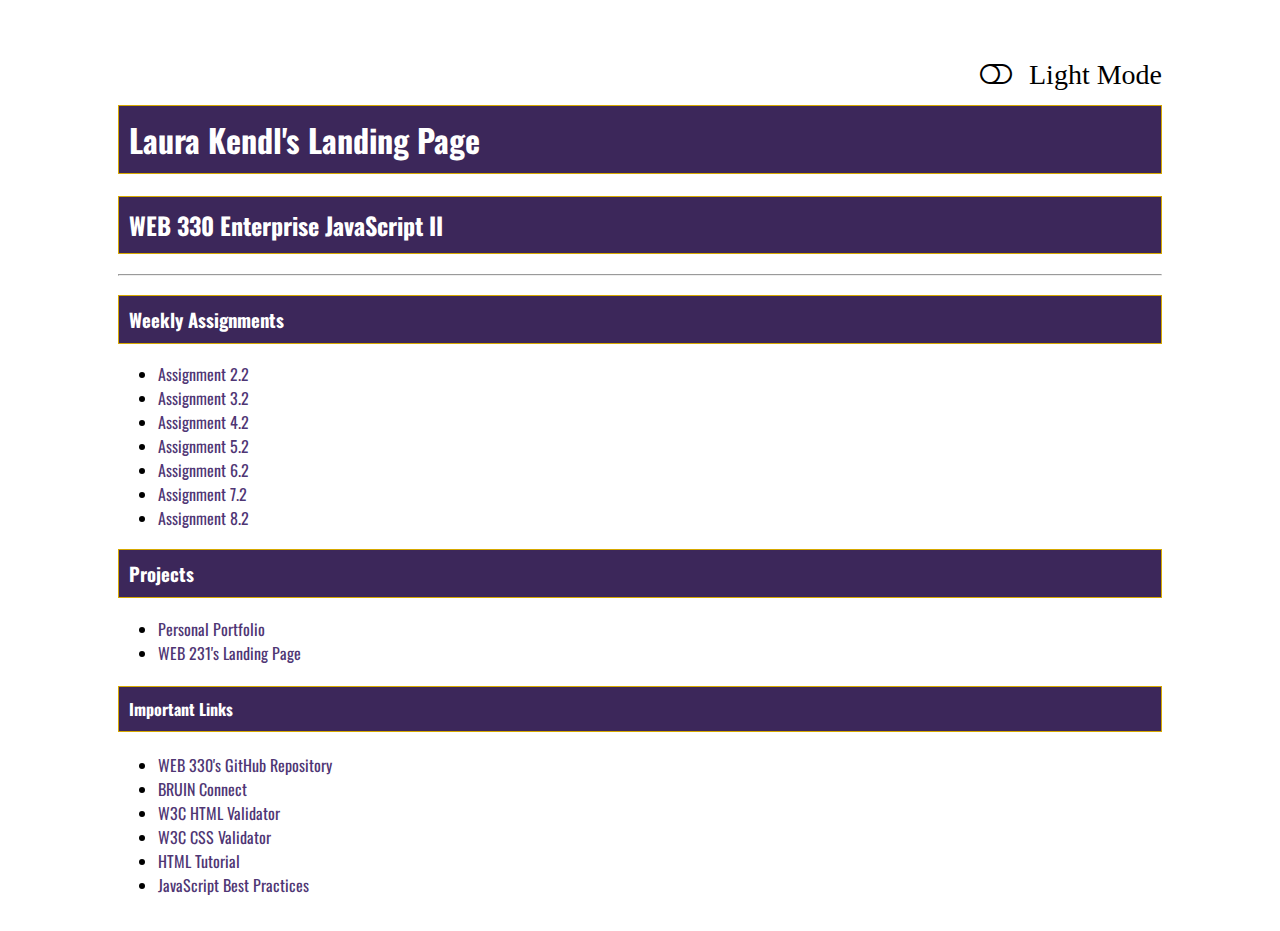
<file: index.html>
<!--
============================================
; Title: Landing Page
; Author: Professor Krasso 
; Date: 6 January 2022
; Modified By: Laura Kendl
; Description: This website contains WEB-231 
; exercises and assignments. 
;===========================================
-->

<!DOCTYPE html>

<html lang="en">

    <head>

        <title>WEB 330 - Enterprise JavaScript II</title>

        <!-- Link to External Stylesheet -->

        <link rel="stylesheet" type="text/css" href="theme.css">
        <link rel="stylesheet" type="text/css" href="site.css">
        <script src="theme.js"></script>
        
        <!-- Google Font Kit for Oswald -->

        <link href="https://fonts.googleapis.com/css2?family=Oswald:wght@300;400;500;700&display=swap" rel="stylesheet">

         <!-- CDN Stylesheet -->

        <link rel="stylesheet" href="https://cdnjs.cloudflare.com/ajax/libs/font-awesome/4.7.0/css/font-awesome.min.css">

    </head>

    <body class="bright-theme">

         <div id="container">

            <i onclick="toggleMode(this)" id="icon-mode" class="fa fa-toggle-off pull-right"
            style="font-size: 28px">
            <span id="icon-text"></span></i>
         <br />
            <h1>Laura Kendl's Landing Page</h1>

            <h2>WEB 330 Enterprise JavaScript II</h2>

            <hr />

            <h3>Weekly Assignments</h3>

                <ul>
                    <li><a href="week-2/Kendl-palindrome.html">Assignment 2.2</a></li>
                    <li><a href="week-3/restaurant.html">Assignment 3.2</a></li>
                    <li><a href="week-4/Kendl-calorie.html">Assignment 4.2</a></li>
                    <li><a href="week-5/Kendl-bobs-auto-repair.html">Assignment 5.2</a></li>
                    <li><a href="week-6/Kendl-future-value.html">Assignment 6.2</a></li>
                    <li><a href="week-7/Kendl-whatabook1.html">Assignment 7.2</a></li>
                    <li><a href="week-8/Kendl-whatabook2.html">Assignment 8.2</a></li>
                </ul>

            <h3>Projects</h3>
              
                <ul>
                    <li><a href="https://lkendl.github.io/portfolio/" target="_blank">Personal Portfolio</a></li>
                    <li><a href="https://lkendl.github.io/web-231/" target="_blank">WEB 231's Landing Page</a></li>
                </ul>

            <h4>Important Links</h4>
                
                <ul>

                    <li><a href="https://github.com/buwebdev/web-330" target="_blank">WEB 330's GitHub Repository</a></li>
                    
                    <li><a href="https://bruinconnect.bellevue.edu/" target="_blank">BRUIN Connect</a></li>
                   
                    <li><a href="https://validator.w3.org/" target="_blank">W3C HTML Validator</a></li>

                    <li><a href="https://jigsaw.w3.org/css-validator/" target="_blank">W3C CSS Validator</a></li>

                    <li><a href="https://www.w3schools.com/html/" target="_blank">HTML Tutorial</a></li>

                    <li><a href="https://www.w3schools.com/js/js_best_practices.asp" target="_blank">JavaScript Best Practices</a></li>

                </ul>

        </div>

        <script>
            /**
             * Set the default theme to light if one has not been set in the browsers localStorage
             */
            setDefaultTheme();
    
            /**
             * Function to switch the users selected website theme
             * @param x (this instance)
             */
            function toggleMode(x)
            {
                let colorTheme = document.body.classList; // get the body's CSS class
                let iconMode = x.classList; // get the current classes assigned to the triggered button
    
                /**
                 * If the current body class is set to the light-theme, update the user's preference to the dark-theme in the browsers
                 * local storage.
                 */
                if (colorTheme.value === "light-theme")
                {
                    localStorage.clear();
                    localStorage.setItem("mode", "dark-theme");
                    localStorage.setItem("iconMode", "fa-toggle-on");
                    localStorage.setItem("iconText", "Dark Mode");
                }
                /**
                 * If the current body class is set to the dark-theme, update the user's preference to the light-theme in the browsers
                 * local storage.
                 */
                else
                {
                    localStorage.clear();
                    localStorage.setItem("mode", "light-theme");
                    localStorage.setItem("iconMode", "fa-toggle-off");
                    localStorage.setItem("iconText", "Light Mode");
                }
    
                /**
                 * Apply the updated selection to the HTML page elements
                 */
                colorTheme.value = localStorage.getItem("mode");
                iconMode.value = `fa ${localStorage.getItem("iconMode")} pull-right`;
                document.getElementById("icon-text").innerHTML = localStorage.getItem("iconText");
            }
    
            /**
             * Function to clear the browsers localStorage and set the default theme to light-theme.
             * This function is for demonstration purposes only and does not need to be included in any of your solutions.
             */
            function clearLocalStorage() {
                localStorage.clear();
                document.body.classList.value = "light-theme";
                document.getElementById("icon-text").innerHTML = "Light Mode";
                document.getElementById("icon-mode").classList.value = "fa fa-toggle-off pull-right";
            }
        </script>

    </body>

</html>
</file>
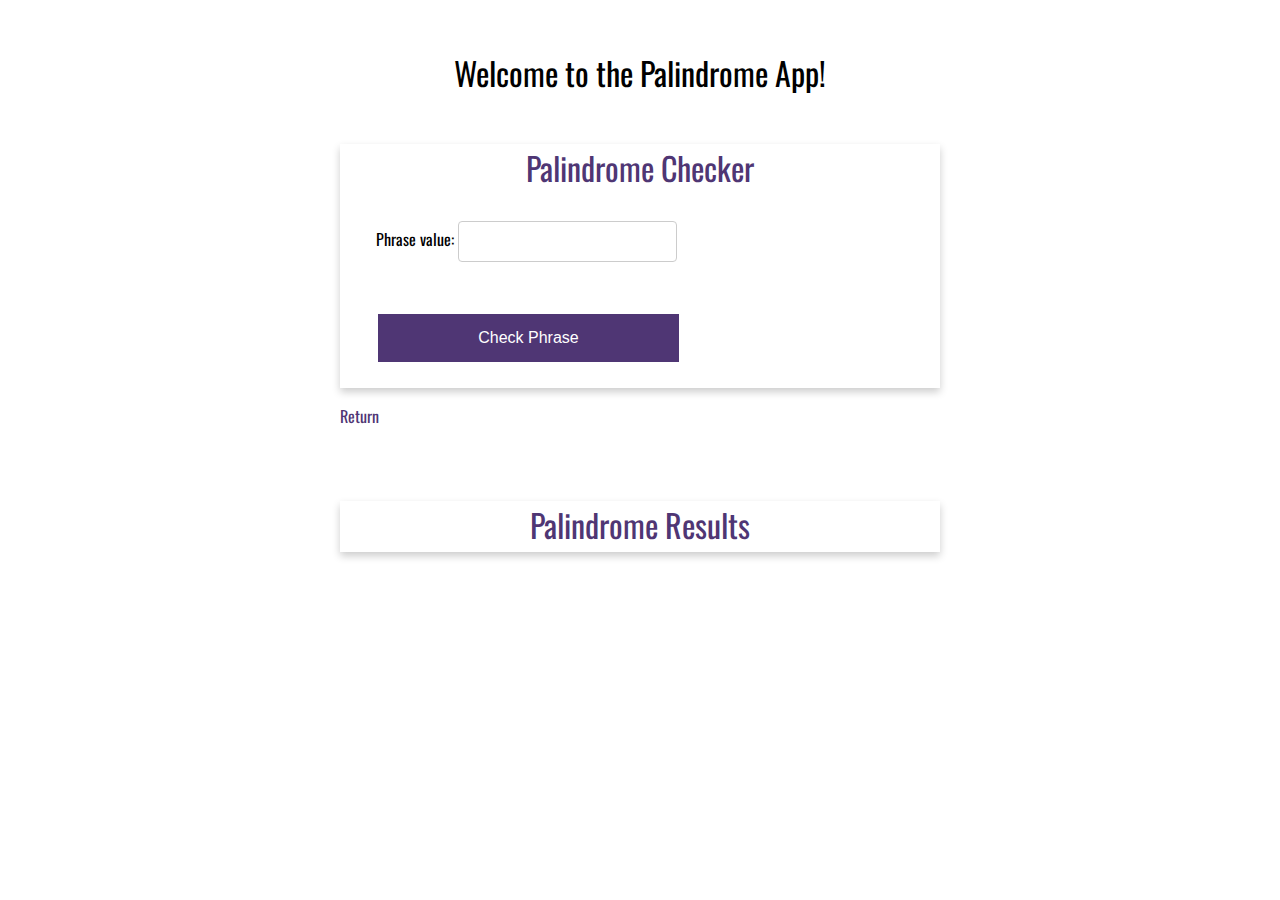
<file: week-2/Kendl-palindrome.html>
<!--
============================================
; Title: Assignment 2.2
; Author: Professor Krasso 
; Date: 12 January 2022
; Modified By: Laura Kendl
; Description: This program demonstrates 
; how to use JavaScript strings and functions to 
; create a Palindrome application.
; Resources: 
; W3schools: https://www.w3schools.com/jsref/jsref_tolocalestring.asp (JavaScript Date toLocaleString())
; W3schools: https://www.w3schools.com/jsref/jsref_return.asp (JavaScript return)
; W3schools: https://www.w3schools.com/jsref/jsref_split.asp (JavaScript String split())
; Tutorialrepublic: https://www.tutorialrepublic.com/faq/how-to-split-a-string-into-an-array-of-characters-in-javascript.php (How to Split a String into an Array of Characters in JavaScript)
; W3schools: https://www.w3schools.com/jsref/jsref_if.asp#:~:text=The%20if%2Felse%20statement%20executes,actions%20based%20on%20different%20conditions. (JavaScript if...else)
; W3schools: https://www.w3schools.com/js/js_strings.asp (JavaScript Strings)
; Mozilla: https://developer.mozilla.org/en-US/docs/Learn/JavaScript/First_steps/Strings (Handling text - strings in Javascript)
;===========================================
-->

<!DOCTYPE html>

<html lang="en">

    <head>

        <title>WEB 330 - Enterprise JavaScript II</title>

        <!-- Link to External Stylesheets -->
        <link rel="stylesheet" type="text/css" href="../theme.css">
        <link rel="stylesheet" type="text/css" href="../site.css">
        <script src="../theme.js"></script>

        <!-- Google Font Kit for Oswald -->
        <link href="https://fonts.googleapis.com/css2?family=Oswald:wght@300;400;500;700&display=swap" rel="stylesheet">

    </head>

<body class="light-theme">

    <div class="assign-container">
        <h1 class="app-header">Welcome to the Palindrome App!</h1>
               
        <div class="assign-content">
                <div class="card">
                    <div class="card-title">Palindrome Checker</div>
                    <div class="card-content">
                        <div class="form">
                            <div class="form-field">
                                <label for="txtPhrase">Phrase value:</label>
                                <input type="text" id="txtPhrase" name="myPhrase" class="input">
                            </div>
                           
                        <div class="form-field">
                            <!--Register onclick event-->
                            <button id="btnCheckPhrase" onclick="function checkPhrase()" class="btn btn-primary full-width" type="submit">Check Phrase</button>
                        </div>
                    </div>
                </div>       
            </div>
                <p>
                    <a href="../index.html" class="return-home">Return</a>
                </p>
        </div>
    </div>
             
    <div class="assign-container">
        <div class="assign-content"> 
            <div class="card">
                <div class="card-title">Palindrome Results</div>
                <div class="card-content">
                    <div id="assign-results-header"></div>
                    <div id="assign-results" class="assign-results-text"></div>
                </div>
            </div>
        </div>
    </div>
    

<!-- Internal JS -->

    <script>
//Set user-selected theme.
setSelectedTheme();

//A function that returns a new JavaScript date.
function getTodaysDate() {
    return new Date().toLocaleDateString("en-us");
}

//A function that returns the string's length.
function getLength(str) {
   return str.length;
}

//A function with a single parameter for a string value.
function reverse(str) {
//Split the string into a character array.
    let splitString = str.split(""); //An empty string will convert string to an array of characters.
//Reverse the string.
    let reverseString = splitString.reverse();
//Convert the character array back to a string value.
    let resultString = reverseString.join("");
//Return the string.
    return resultString;
}


//Create a function named isPalindrome() with a single parameter for a string value. 
function isPalindrome(str) {
//Call the reverse() function and return true if the results from the reverse() function call equal the string parameter. 
    if(reverse(str) === str) {
        return true;
    }
//If they do not match, return false.
    else {
        return false;
    }
}

//Onclick event that executes checkPhrase function when user clicks btnCheckPhrase.
document.getElementById("btnCheckPhrase").onclick = function checkPhrase() {

//Capture the inputted phrase and assign it to a variable.
let txtPhrase = document.getElementById("txtPhrase").value;
//Assign the “assign-results” div to a variable named assignResults.
let assignResults = document.getElementById("assign-results");
//Create a variable named today and assign it the results from the getTodaysDate() function call.
let today = getTodaysDate();
//A variable that gets the length of the txtPhrase string.
let len = getLength(txtPhrase); // ?????????
//A variable that reverses the txtPhrase string.
let reversedPhrase = reverse(txtPhrase); // ??????????????
//A string variable that builds a string of variables: today, txtPhrase, reversedPhrase, and len.
let header = 
"Date: " + today + 
"<br>Original Phrase: " + txtPhrase +
"<br>Reversed Phrase: " + reversedPhrase +
"<br>Phrase Length: " + len;
   
//Display header string to assign-results-header DIV.
document.getElementById("assign-results-header").innerHTML = header;

//A variable of the Palindrome result.
let palindromeResult = isPalindrome(txtPhrase.toLowerCase());
//if...else statement to call the isPalindrome() function by passing-in the txtPhrase variable.
    if(palindromeResult === true) {
        document.getElementById("assign-results").innerHTML = txtPhrase + " <b><u>is</u></b> a palindrome!";
    }
    else {
        document.getElementById("assign-results").innerHTML = txtPhrase + " <b><u>is not</u></b> a palindrome!";
    }
};
   
       </script>
    </body>
</html>
</file>
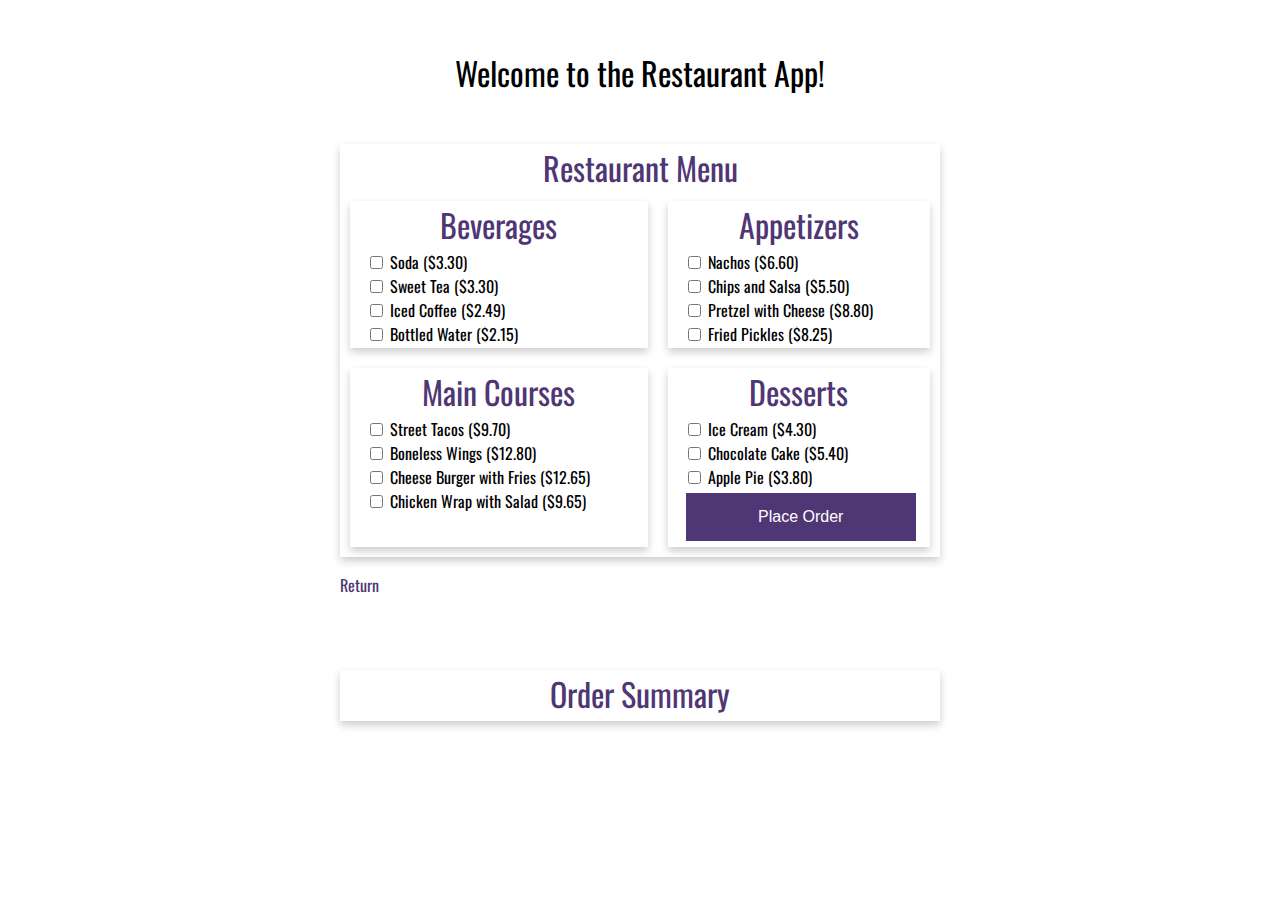
<file: week-3/restaurant.html>
<!--
============================================
; Title: Assignment 3.2
; Author: Professor Krasso 
; Date: 17 January 2022
; Modified By: Laura Kendl
; Description: This application demonstrates inheritance,
; JavaScript's built-in forEach() function, and HTML checkboxes.
; Resources: 
; W3schools: https://www.w3schools.com/tags/att_input_type_checkbox.asp (HTML <input type="checkbox">)
; Dmitri Pavlutin: https://dmitripavlutin.com/javascript-classes-complete-guide/ (The Complete Guide to JavaScript Classes)
;===========================================
-->

<!DOCTYPE html>

<html lang="en">

    <head>

        <meta charset="UTF-8">

        <title>WEB 330 - Enterprise JavaScript II</title>

        <!-- Link to External Stylesheets -->
        <link rel="stylesheet" type="text/css" href="../theme.css">
        <link rel="stylesheet" type="text/css" href="../site.css">
        <link rel="stylesheet" type="text/css" href="restaurant.css">

        <script src="../theme.js"></script>

        <!-- Google Font Kit for Oswald -->
        <link href="https://fonts.googleapis.com/css2?family=Oswald:wght@300;400;500;700&display=swap" rel="stylesheet">
        <link rel="stylesheet" href="https://cdnjs.cloudflare.com/ajax/libs/font-awesome/4.7.0/css/font-awesome.min.css" />

    </head>

<body class="light-theme">

    <div class="assign-container">
        <h1 class="app-header">Welcome to the Restaurant App!</h1>
               
        <div class="assign-content">

                <div class="card">
                    <div class="card-title">Restaurant Menu</div>
                    <div class="card-content" id="menu">

                        <!--Beverages card begins here.-->
                        <div class="card" id="beverages">

                            <div class="card-title">Beverages</div>

                                <div class="card-content">    
                                  
                                   <label for="soda">
                                   <input type="checkbox" id="soda" name="soda" value="3.30"> Soda ($3.30)
                                   </label> <br />

                                    <label for="tea">
                                        <input type="checkbox" id="tea" name="tea" value="3.30"> Sweet Tea ($3.30)
                                    </label> <br />

                                    <label for="coffee">
                                        <input type="checkbox" id="coffee" name="coffee" value="2.49"> Iced Coffee ($2.49)
                                    </label> <br />

                                    <label for="water">
                                        <input type="checkbox" id="water" name="water" value="2.15"> Bottled Water ($2.15)
                                    </label> <br />

                                </div>
                        </div>

                        <!--Appetizers card begins here.-->
                        <div class="card" id="appetizers">

                            <div class="card-title">Appetizers</div>

                                <div class="card-content"> 

                                    <label for="nachos">
                                        <input type="checkbox" id="nachos" name="nachos" value="6.60"> Nachos ($6.60)
                                    </label> <br />

                                    <label for="chips-salsa">
                                        <input type="checkbox" id="chips-salsa" name="chips-salsa" value="5.50"> Chips and Salsa ($5.50)
                                    </label> <br />

                                    <label for="pretzel">
                                        <input type="checkbox" id="pretzel" name="pretzel" value="8.80"> Pretzel with Cheese ($8.80)
                                    </label> <br />

                                    <label for="pickles">
                                        <input type="checkbox" id="pickles" name="pickles" value="8.25"> Fried Pickles ($8.25)
                                    </label> <br />

                                </div>
                        </div>

                        <!--Main Courses card begins here.-->
                        <div class="card" id="main-courses">

                            <div class="card-title">Main Courses</div>

                                <div class="card-content">  

                                    <label for="tacos">
                                        <input type="checkbox" id="tacos" name="tacos" value="9.70"> Street Tacos ($9.70)
                                    </label> <br />

                                    <label for="wings">
                                        <input type="checkbox" id="wings" name="wings" value="12.80"> Boneless Wings ($12.80)
                                    </label> <br />

                                    <label for="cheeseburger">
                                        <input type="checkbox" id="cheeseburger" name="cheeseburger" value="12.65"> Cheese Burger with Fries ($12.65)
                                    </label> <br />

                                    <label for="chickenwrap">
                                        <input type="checkbox" id="chickenwrap" name="chickenwrap" value="9.65"> Chicken Wrap with Salad ($9.65)
                                    </label> <br />

                                </div>
                        </div>

                        <!--Desserts card begins here.-->
                        <div class="card" id="desserts">

                            <div class="card-title">Desserts</div>

                                <div class="card-content"> 

                                    <label for="icecream">
                                        <input type="checkbox" id="icecream" name="icecream" value="4.30"> Ice Cream ($4.30)
                                    </label> <br />

                                    <label for="cake">
                                        <input type="checkbox" id="cake" name="cake" value="5.40"> Chocolate Cake ($5.40)
                                    </label> <br />

                                    <label for="pie">
                                        <input type="checkbox" id="pie" name="pie" value="3.80"> Apple Pie ($3.80)
                                    </label> <br />
                                    
                                    <!-- Register onclick event. -->
                                    <button id="btnOrder" class="btn btn-primary full-width">Place Order</button>
                                </div>
                        </div>
                    </div>       
                </div>

                <p>
                    <a href="../index.html" class="return-home">Return</a>
                </p>
        </div>
    </div>
             
    <div class="assign-container">
        <div class="assign-content"> 
            <div class="card">
                <div class="card-title">Order Summary</div>
                <div id="order-total" class="card-content assign-results-text"></div>
            </div>
        </div>
    </div>
    

<!-- Internal JS -->

<script type="module">
// Import classes.
import { Bill, Beverage, Appetizer, MainCourse, Dessert } from "./index.js";

// Set user-selected theme.
setSelectedTheme();

// This function gets order total when user clicks btnOrder.
document.getElementById("btnOrder").onclick = function () {

    //Get JavaScript variables for the DIVs and checkboxes.
    const beveragesEl = document.getElementById("beverages");
    const beverages = beveragesEl.getElementsByTagName("input");

    const appetizersEl = document.getElementById("appetizers");
    const appetizers = appetizersEl.getElementsByTagName("input");

    const mainCoursesEl = document.getElementById("main-courses");
    const mainCourses = mainCoursesEl.getElementsByTagName("input");

    const dessertsEl = document.getElementById("desserts");
    const desserts = dessertsEl.getElementsByTagName("input");

    //New Bill class instance.
    let bill = new Bill();

        //For...of loop
    for (let beverage of beverages) {
        if (beverage.checked) {
            bill.addBeverage(new Beverage(beverage.name, beverage.value));
        }
    }

    for (let appetizer of appetizers) {
        if (appetizer.checked) {
            bill.addAppetizer(new Appetizer(appetizer.name, appetizer.value));
        }
    }

        for (let mainCourse of mainCourses) {
        if (mainCourse.checked) {
            bill.addMainCourse(new MainCourse(mainCourse.name, mainCourse.value));
        }
    }
        
    for (let dessert of desserts) {
        if (dessert.checked) {
                bill.addDessert(new Dessert(dessert.name, dessert.value));
        }
     }

        // Binds total value to bill.
        let total = bill.getTotal();

        // Bind results from getTotal() function to order-total DIV.
        document.getElementById("order-total").innerHTML = "Your order total is " + total;
};
       </script>
    </body>
</html>
</file>
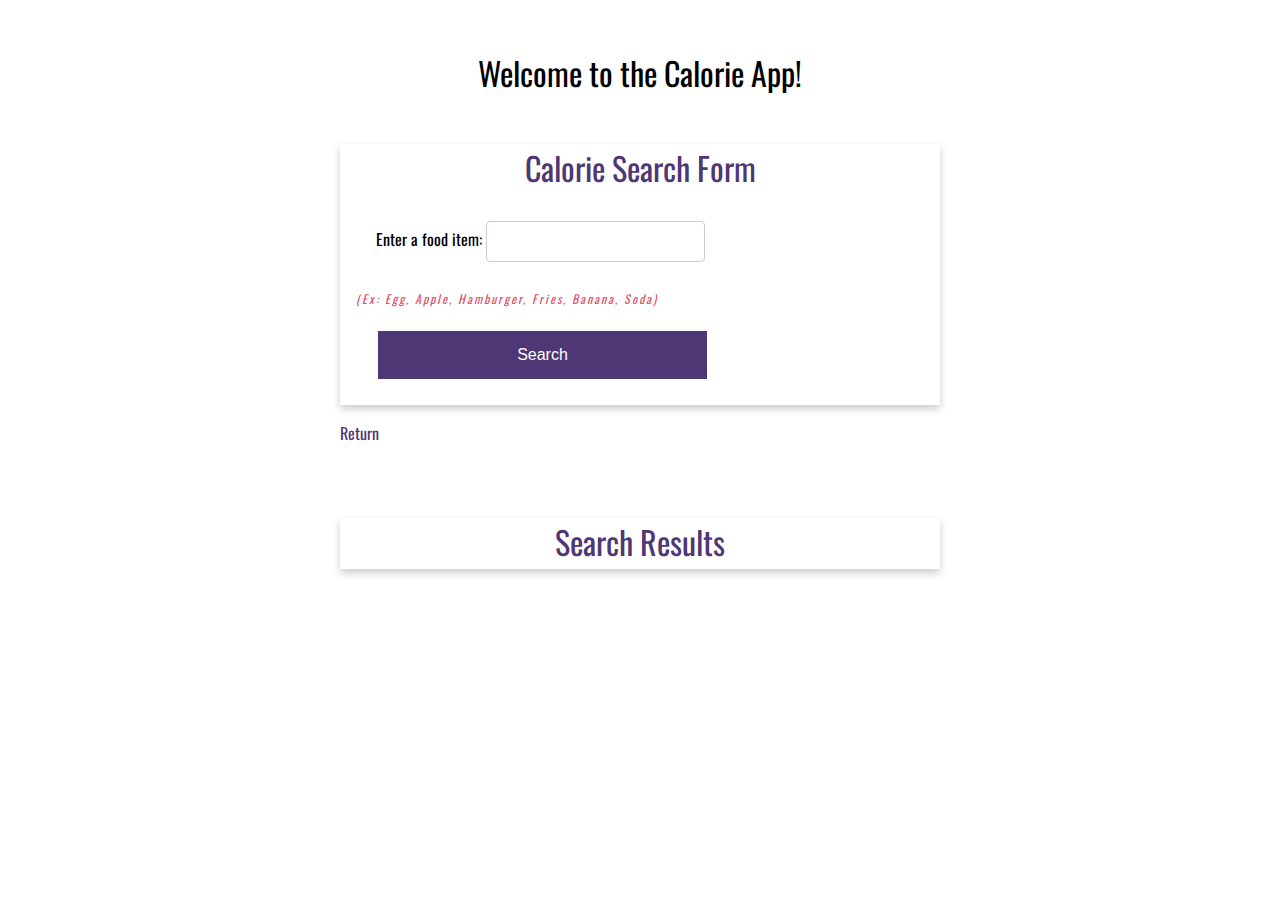
<file: week-4/Kendl-calorie.html>
<!--
============================================
; Title: Assignment 4.2
; Author: Professor Krasso 
; Date: 17 January 2022
; Modified By: Laura Kendl
; Description: This application demonstrates static properties,
; methods, and build-in JavaScript functions with Lambda expressions.
; Resources: 
; MDN Web Docs: https://developer.mozilla.org/en-US/docs/Web/API/KeyboardEvent/key (KeyboardEvent.key)
; Codexworld: https://www.codexworld.com/how-to/trigger-button-click-on-enter-key-press-javascript/ (How to Trigger Button Click on Enter Key Press using JavaScript)
;===========================================
-->

<!DOCTYPE html>

<html lang="en">

    <head>

        <meta charset="UTF-8">

        <title>WEB 330 - Enterprise JavaScript II</title>

        <!-- Link to External Stylesheets -->
        <link rel="stylesheet" type="text/css" href="../theme.css">
        <link rel="stylesheet" type="text/css" href="../site.css">
        <link rel="stylesheet" type="text/css" href="Kendl-calorie.css">

        <script src="../theme.js"></script>

        <!-- Google Font Kit for Oswald -->
        <link href="https://fonts.googleapis.com/css2?family=Oswald:wght@300;400;500;700&display=swap" rel="stylesheet">
        <link rel="stylesheet" href="https://cdnjs.cloudflare.com/ajax/libs/font-awesome/4.7.0/css/font-awesome.min.css" />

    </head>

<body class="light-theme">

    <div class="assign-container">
        <h1 class="app-header">Welcome to the Calorie App!</h1>
               
        <div class="assign-content">

                <div class="card">
                    <div class="card-title">Calorie Search Form</div>
                    <div class="card-content">
                        <div class="form">
                            <div class="form-field">
                                <label for="txtFoodItem">Enter a food item:</label>
                                <input type="text" id="txtFoodItem" name="myFoodItem" class="input">
                            </div>
                           <span id="foodList"></span>
                        <div class="form-field">
                            <!--Register onclick event-->
                            <button id="btnSearch" class="btn btn-primary full-width">Search</button>
                        </div>
                    </div>
                </div>       
            </div>
                <p>
                    <a href="../index.html" class="return-home">Return</a>
                </p>
        </div>
    </div>
             
    <div class="assign-container">
        <div class="assign-content"> 
            <div class="card">
                <div class="card-title">Search Results</div>
                <div class="card-content" id="searchResults">
                    <!-- Table -->
                </div>
            </div>
        </div>
    </div>
    

<!-- Internal JS -->

<script type="module">

// Set user-selected theme.
setSelectedTheme();

// Import classes.
import { CalorieConverter } from "./calorie-converter.js";

// Create variable txtFoodItemEl and assign to txtFoodItem input field.
let txtFoodItemEl = document.getElementById("txtFoodItem");

// ON-CLICK EVENT START | This function activates when user clicks btnSearch.
document.getElementById("btnSearch").onclick = function() {

    // Assign field input value to variable txtFoodItem.
    let txtFoodItem = txtFoodItemEl.value.toLowerCase();

    // Call static function from CalorieConverter class to variable foods. Use find function with input field value.
    let foods = CalorieConverter.find(txtFoodItem.toLowerCase());

    // Create table data with HTML table string.
    let tableData = `
        <table>
            <tr>
                <th>Name</th>
                <th>Calories</th>
            </tr>
    `;

        //For...of loop to iterate over foods variable to populate HTML table.
    for (let food of foods) {
        tableData += `
            <tr>
                <td>${food.name}</td>
                <td>${food.calories}</td>
            </tr>
        `;
    }

    // Close opening table tag and bind results to searchResults DIV.
    let closeTableTag = `</table>`;

    document.getElementById("searchResults").innerHTML = tableData + closeTableTag;
} // ON-CLICK EVENT END.

// Register event listener for keyup.
txtFoodItemEl.addEventListener('keyup', function (event) {
    if (event.keyCode === 13) {
        document.getElementById("btnSearch").click();
    }
});

// Call static data field off of the CalorieConverter class with variable FoodList.
let foodList = CalorieConverter.data;

let foodListData = `<i>(Ex: `;

for (let food of foodList) {
        foodListData += `${food.name}, `;
}

    document.getElementById("foodList").innerHTML = foodListData.slice(0, -2) + `)</i>`;

       </script>
    </body>
</html>
</file>
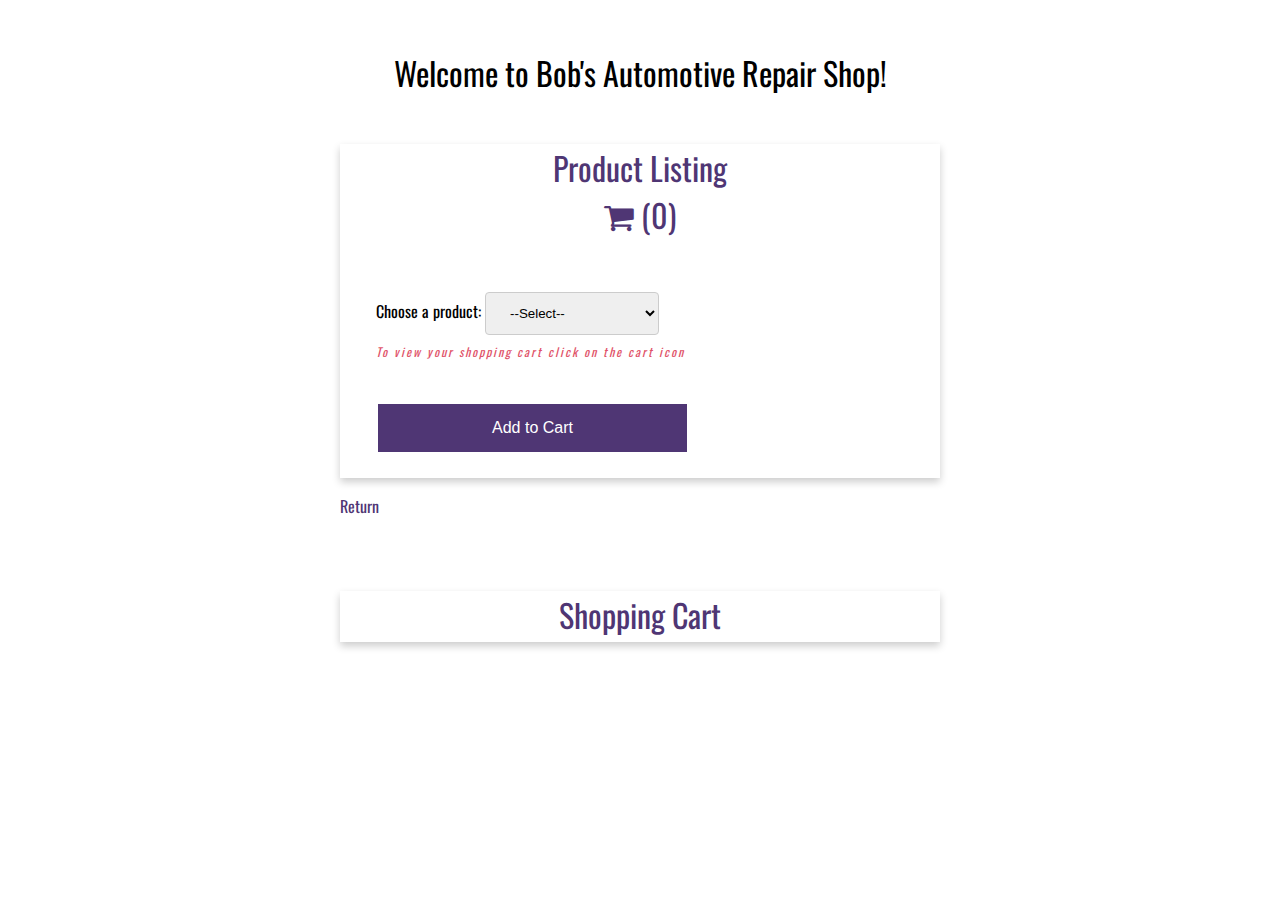
<file: week-5/Kendl-bobs-auto-repair.html>
<!--
============================================
; Title: Assignment 5.2
; File Name: Kendl-bobs-auto-repair.html
; Author: Professor Krasso 
; Date: 31 January 2022
; Modified By: Laura Kendl
; Description: This application demonstrates JavaScript iterators 
; by building a shopping cart website.
; Resources: 
; [Ref A] W3schools: https://www.w3schools.com/tags/tag_select.asp (HTML <select> tag)
; [Ref B] W3schools: https://www.w3schools.com/js/js_function_call.asp (All Functions are Methods)
; [Ref C] W3schools: https://www.w3schools.com/js/js_if_else.asp (JavaScript if else and else if)
; [Ref D] W3schools: https://www.w3schools.com/js/js_comparisons.asp (Comparison Operators)
; [Ref E] W3schools: https://www.w3schools.com/jsref/met_win_alert.asp (Window alert())
; [Ref F] W3schools: https://www.w3schools.com/jsref/prop_select_value.asp (Select value Property)
;===========================================
-->

<!DOCTYPE html>
<html lang="en">
    <head>
        <meta charset="UTF-8">

        <title>WEB 330 - Enterprise JavaScript II</title>

        <!-- Link to External Stylesheets -->
        <link rel="stylesheet" type="text/css" href="../theme.css">
        <link rel="stylesheet" type="text/css" href="../site.css">
        <link rel="stylesheet" type="text/css" href="Kendl-bobs-auto-repair.css">

        <!-- Link to External Scripts -->
        <script src="../theme.js"></script>
        <script src="cart-component.js"></script>

        <!-- Google Font Kit for Oswald -->
        <link href="https://fonts.googleapis.com/css2?family=Oswald:wght@300;400;500;700&display=swap" rel="stylesheet">
        <link rel="stylesheet" href="https://cdnjs.cloudflare.com/ajax/libs/font-awesome/4.7.0/css/font-awesome.min.css" />

    </head>

<body class="light-theme">

    <div class="assign-container">
        <h1 class="app-header">Welcome to Bob's Automotive Repair Shop!</h1>
               
        <div class="assign-content">

                <div class="card">
                    <div class="card-title">Product Listing
                        <br />
                        <cart-component></cart-component>
                    </div>
                    <br />
                  
                    <div class="card-content">
                        <div class="form">
                            <div class="form-field">

                                <label for="productList">Choose a product:</label>
                                <!-- [Ref A] -->
                                <select name="productList" id="productList" class="drop-down-menu">
                                    <option value="select">--Select--</option>
                                    <option value="19.99">Oil Change</option>
                                    <option value="18.44">Filter Replacement</option>
                                    <option value="9.99">Wiper Fluid Refill</option>
                                </select>
                                <br />
                                <i id="cart-message">To view your shopping cart click on the cart icon</i>
                            </div>

                        <div class="form-field">
                            <!--Register onclick event-->
                            <button id="btnAddProduct" class="btn btn-primary full-width">Add to Cart</button>
                        </div>
                    </div>
                </div>       
            </div>
                <p>
                    <a href="../index.html" class="return-home">Return</a>
                </p>
        </div>
    </div>
             
    <div class="assign-container">
        <div class="assign-content"> 
            <div class="card">
                <div class="card-title">Shopping Cart</div>
                <div class="card-content" id="shoppingCart">
                </div>
            </div>
        </div>
    </div>
    

<!-- Internal JS -->

<script type="module">

// Set user-selected theme.
setSelectedTheme();

// Import classes.
import { Product } from "./product.js";
import { ShoppingCart } from "./shopping-cart.js";

// Create new ShoppingCart object.
let shoppingCart = new ShoppingCart();

// Calls setCartCount function.
setCartCount();

// This function calls the count() function from ShoppingCart object and binds results to the cart-count DIV.
function setCartCount() {
    let cartCount = document.getElementById("cart-count")
    let count = shoppingCart.count();
    cartCount.innerHTML = count;
}

// ON-CLICK EVENT START | "btnAddProduct"
// This function activates when user clicks btnAddProduct.
document.getElementById("btnAddProduct").onclick = function() {

    // Assign productList DIV to a variable.
    let productList = document.getElementById("productList");

    // Assign variable to productList text.
    let product = productList.options[productList.selectedIndex].text;

    // Assign variable to productList values.
    let productValue = productList.options[productList.selectedIndex].value;

    // If Statement | Compares the product variable against the string value [Ref C & D].
    if (productValue !== "select") {

        shoppingCart.add(new Product(product, productValue));
        
        alert(`${product} was added to your shopping cart!`); // [Ref E]
        
        // Set productList value to "select" [Ref].
        document.getElementById("productList").value = "select";
    }
    // Call setCartCount function.
    setCartCount();
};
// ON-CLICK EVENT END | "btnAddProduct"

// ON-CLICK EVENT START | "cartIcon" (imported from cart-component.js)
// This function activates when user clicks the cartIcon element.
document.getElementById("cartIcon").onclick = function() {
    
    // Assign string value of HTML table header to a variable.
    let cartDisplayTable = `
        <table>
            <tr>
                <th>ID</th>
                <th>Name</th>
                <th>Price</th>  
            </tr> 
    `;

    // For... Of Statement | Iterate over ShoppingCart object with Iterator from shopping-cart.js file.
    for (let product of shoppingCart) {
        cartDisplayTable += `
            <tr>    
                <td>${product.id}</td>
                <td>${product.name}</td>
                <td>${product.price}</td> 
            </tr>
            `;
        }
    // Binds cartDisplayTable to shoppingCart DIV and closes HTML string table.
    document.getElementById("shoppingCart").innerHTML = cartDisplayTable + `</table>`;
};
// ON-CLICK EVENT END | "cartIcon"

       </script>
    </body>
</html>
</file>
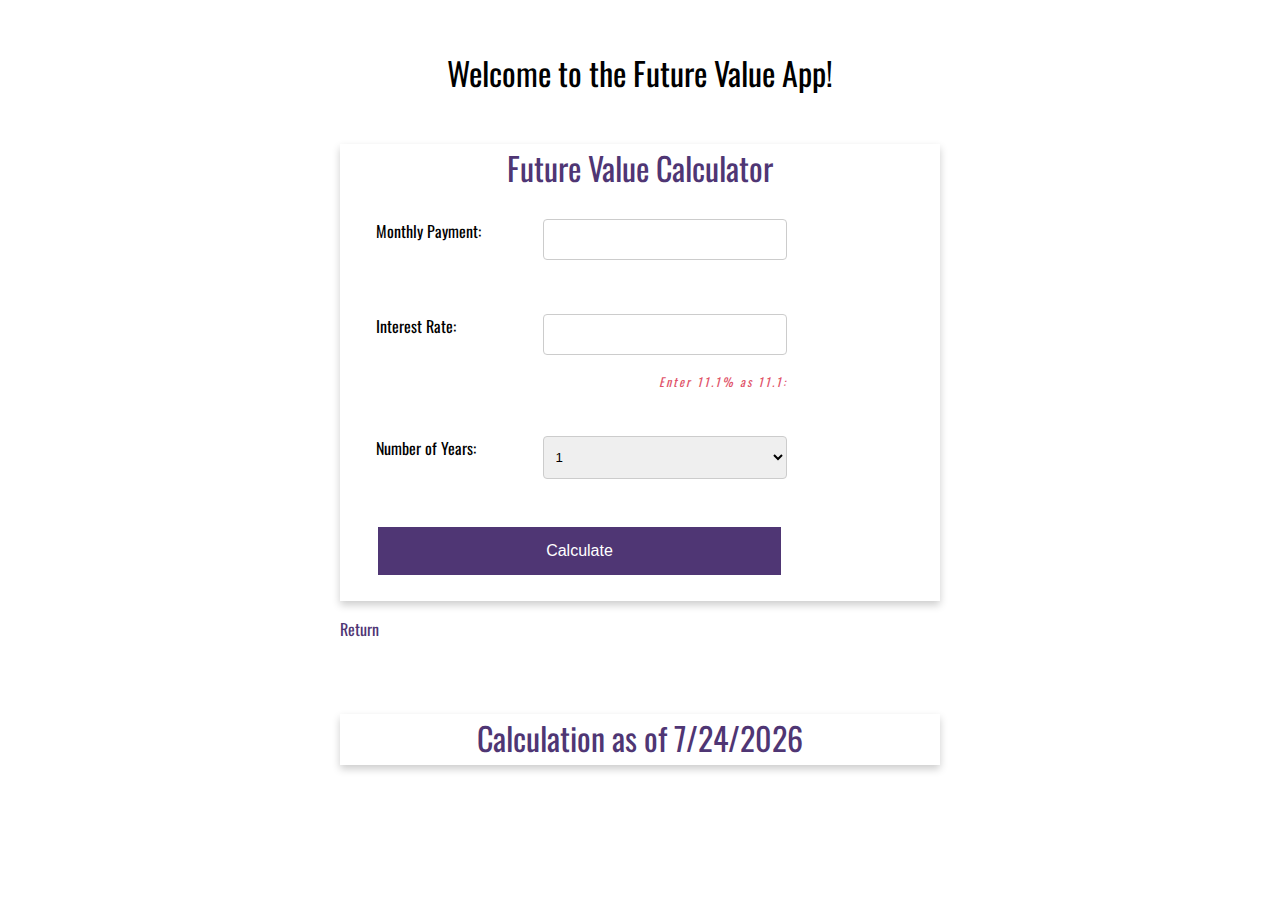
<file: week-6/Kendl-future-value.html>
<!DOCTYPE html>

<html lang="en">

    <head>

        <meta charset="UTF-8">

        <!-- Lowered Code Attribution to keep charset under first 1024 bytes. -->
<!--
============================================
; Title: Assignment 6.2
; Author: Professor Krasso 
; Date: 7 February 2022
; Modified By: Laura Kendl
; Description: This application demonstrates data validation, 
; complex class types, and more static functions with the Future
; Value App.
; Resources: 
; [Ref A] W3schools: https://www.w3schools.com/bootstrap/bootstrap_grid_system.asp (Bootstrap Grid System)
; [Ref B] MDN Web Docs: https://developer.mozilla.org/en-US/docs/Web/JavaScript/Reference/Global_Objects/Date/toLocaleString (Date.prototype.toLocaleString())
; [Ref C] W3schools: https://www.w3schools.com/js/js_function_call.asp (JavaScript Function call())
; [Ref D] Stackoverflow: https://stackoverflow.com/questions/48168601/change-the-value-of-imported-variable-in-es6 (Change the value of imported variable in ES6)
; [Ref E] Bellevue University: WEB-330 Assignment 6 PDF (Exhibit D. validation example)
; [Ref F] W3schools: https://www.w3schools.com/jsref/jsref_if.asp (JavaScript if...else)
; [Ref G] Stackoverflow: https://stackoverflow.com/questions/31732981/if-else-statement-with-two-condition/31733033#:~:text=In%20order%20to%20use%20logical,the%20%26%26%20evaluate%20to%20true. (if else statement with two condition)
; [Ref H] Stackoverflow: https://stackoverflow.com/questions/22593759/how-do-i-clear-inner-html (How do I clear inner HTML)
;===========================================
-->

        <title>WEB 330 - Enterprise JavaScript II</title>

        <!-- Link to External Stylesheets -->
        <link rel="stylesheet" type="text/css" href="../theme.css">
        <link rel="stylesheet" type="text/css" href="../site.css">

        <!-- Assignment-Specific External Stylesheets -->
        <link rel="stylesheet" type="text/css" href="Kendl-future-value.css">
        <link rel="stylesheet" type="text/css" href="../flex-layout.css">

        <!-- Link to External JS Sources -->
        <script src="../theme.js"></script>

        <!-- Link to External Font Sources -->
        <link href="https://fonts.googleapis.com/css2?family=Oswald:wght@300;400;500;700&display=swap" rel="stylesheet">
        <link rel="stylesheet" href="https://cdnjs.cloudflare.com/ajax/libs/font-awesome/4.7.0/css/font-awesome.min.css" />

    </head>

<body class="light-theme">

    <div class="assign-container">

        <h1 class="app-header">Welcome to the Future Value App!</h1>
               
        <div class="assign-content">

            <div class="card">
                   
            <div class="card-title">Future Value Calculator</div>
                   
                <div class="card-content">

                    <!-- 12-column DIV [Ref A]-->
                    
                    <div id="errorLog" class="row danger col-12"></div>
       
                    <div class="form"> 

                    <!-- Monthly Payment -->
                        <div class="form-field form-label row">

                            <label for="txtMonthlyPayment" class="col-5">Monthly Payment:</label>

                            <input type="text" id="txtMonthlyPayment" name="Monthly Payment" class="input col-7">

                        </div>
                        
                        <!-- Interest Rate DIV -->
                        <div class="form-field form-label row">

                            <label for="txtYearlyRate" class="col-5">Interest Rate:</label>

                            <input type="text" id="txtYearlyRate" name="Interest Rate" class="input col-7">

                            <br />

                            <span><i class="danger">Enter 11.1% as 11.1:</i></span>
                            
                        </div>
                      
                        <!-- Number of Years DIV -->
                        <div class="form-field form-label row">

                            <label for="listNumOfYears" class="col-5">Number of Years:</label>

                            <select id="listNumOfYears" name="myNumofYears" class="drop-down-menu col-7">

                                <option value="1">1</option>
                                <option value="2">2</option>
                                <option value="3">3</option>
                                <option value="4">4</option>
                                <option value="5">5</option>
                                <option value="6">6</option>
                                <option value="7">7</option>
                                <option value="8">8</option>
                                <option value="9">9</option>
                                <option value="10">10</option>
                            </select>
                        </div>
                  
                        <!-- Button DIV -->
                        <div class="form-field form-label">

                            <button type="submit" id="btnCalculate" class="btn btn-primary full-width">Calculate</button>

                        </div>

                    </div>
                </div>   
            </div>      
         
                <p>
                    <a href="../index.html" class="return-home">Return</a>
                </p>

        </div>
    </div>
             
    <!-- Results DIV -->
    <div class="assign-container">
        <div class="assign-content"> 
            <div class="card">
                <div class="card-title">Calculation as of <span id="today"></span></div>
                <div class="card-content assign-results-text " id="futureValue">
                    <!-- Results -->
                </div>
            </div>
        </div>
    </div>
    

<!-- Internal JS -->

<script type="module">

// Set user-selected theme.
setSelectedTheme();

// Import classes.
import { FinanceCalculator } from "./finance-calculator.js";
import { Validator } from "./validator.js";

// Set innerHTML of 'today' DIV to today's date [Ref B].
document.getElementById("today").innerHTML = new Date().toLocaleDateString("en-US");

// ON-CLICK EVENT START | This function activates when user clicks 'btnCalculate'.
document.getElementById("btnCalculate").onclick = function() {

    // Assign field input values to variables.
    let monthlyPayment= document.getElementById("txtMonthlyPayment").value;
    let rate= document.getElementById("txtYearlyRate").value;
    let years= document.getElementById("listNumOfYears").value;
    let errorLogEl= document.getElementById("errorLog");

    // Instantiate new Validator class with 'MonthlyPayment' and 'monthlyPayment' variable and assign to variable monthlyPaymentValidator.
    let monthlyPaymentValidator = new Validator("Monthly Payment", monthlyPayment);

    // Call imported functions [Ref C].
    monthlyPaymentValidator.addRequiredField();
    monthlyPaymentValidator.addRequiredFloatField();
    monthlyPaymentValidator.addFloatMinField(100); // Sets field's minimum value to 100 [Ref D].

    // Instantiate new Validator class with 'InterestRate' and 'rate' variable and assign to variable rateValidator.
    let rateValidator = new Validator("Interest Rate", rate);

    // Call imported functions.
    rateValidator.addRequiredField();
    rateValidator.addRequiredFloatField();
    rateValidator.addFloatMaxField(100); // Sets field's maximum value to 100.

    // Create variable with empty array.
    let errorLog = [];

    // This 'if' statement calls monthlyValidator.validate() function and if response is false, iterates over messages fields and pushes each message to errorLog variable [Ref E].
    if (!monthlyPaymentValidator.validate()) {
        for (let msg of monthlyPaymentValidator.messages) {
            errorLog.push(msg);
        }
    }

    // This 'if' statement calls rateValidate.validate() function and if response is false, iterates over messages fields and pushes each message to errorLog variable [Ref E].
    if (!rateValidator.validate()) {
        for (let msg of rateValidator.messages) {
            errorLog.push(msg);
        }
    }

    // This 'if...else' statement [Ref F, G] see if monthlyPaymentValidator.validate() and rateValidator.validate() are true.
    if (monthlyPaymentValidator.validate() && rateValidator.validate()) {
       
        // If true, do this...
        errorLogEl.innerHTML = ""; // Clears innerHTML [Ref H].

        let futureValue = FinanceCalculator.calculateFutureValue(monthlyPayment, rate, years); // Calls static data fields off of FinanceCalculator.

        document.getElementById("futureValue").innerHTML = "The future value is " + FinanceCalculator.convertToCurrency(futureValue);
    }
        //If false, do this...
        else {
            errorLogEl.innerHTML = ""; // Clears innerHTML [Ref H].
            let errorLogMessage = `<ul>`;
            for (let msg of errorLog) {
                errorLogMessage += `<li>${msg}</li>`;
            }
            document.getElementById("errorLog").innerHTML = errorLogMessage + `</ul>`;
        }
    };

       </script>
    </body>
</html>
</file>
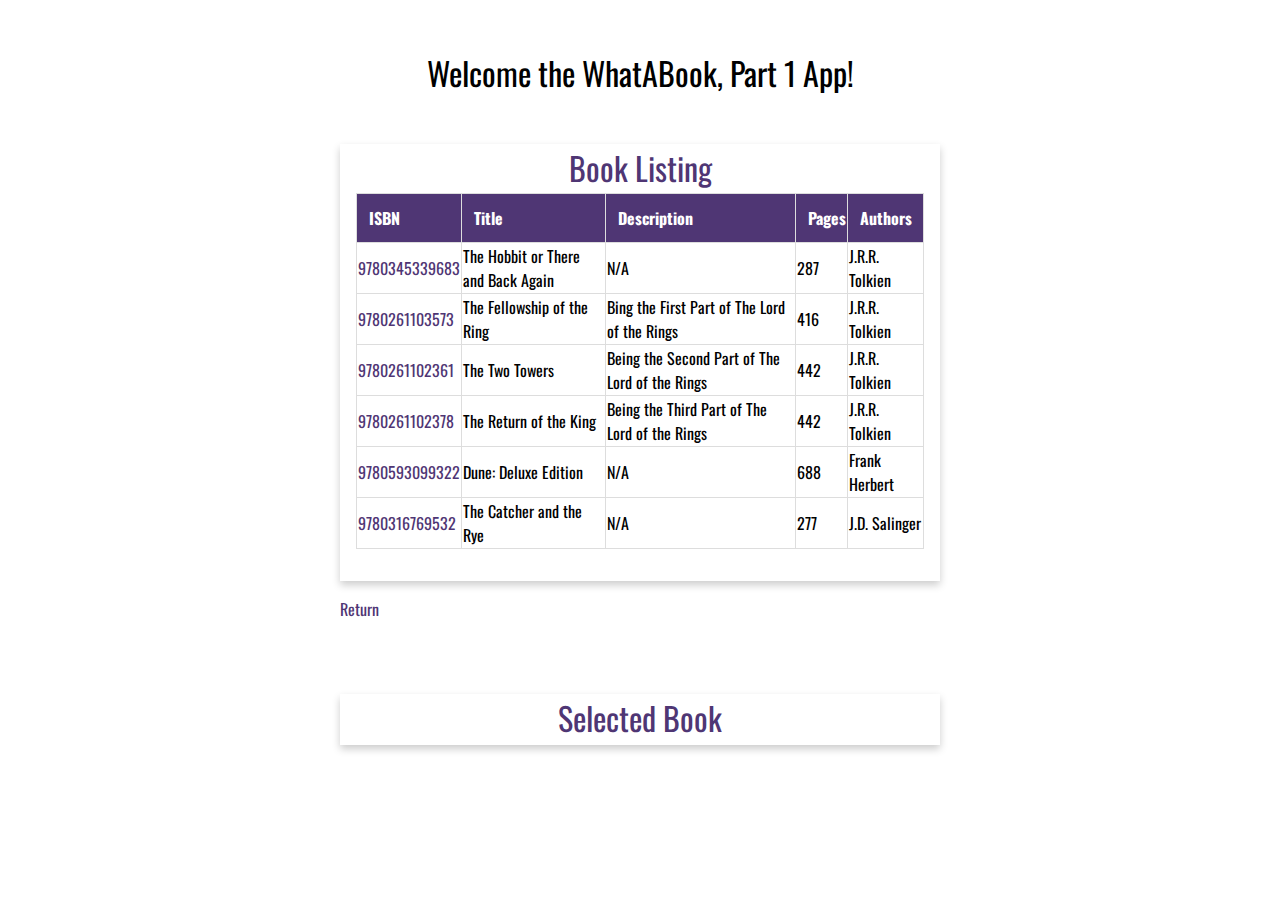
<file: week-7/Kendl-whatabook1.html>
<!--
============================================
; Title: Assignment 7.2
; File Name: Kendl-whatabook1.html
; Author: Professor Krasso 
; Date: 15 February 2022
; Modified By: Laura Kendl
; Description: This application demonstrates how to
; read and display XML data files with the WhatABook
; App.
; Resources: 
; [Ref A] Stackoverflow: https://stackoverflow.com/questions/33064061/why-domparser-requires-to-be-instantiated (Why DOMParser requires to be instantiated?)
;===========================================
-->

<!DOCTYPE html>

<html lang="en">

    <head>

        <meta charset="UTF-8">

        <title>WEB 330 - Enterprise JavaScript II</title>

        <!-- Link to External Stylesheets -->
        <link rel="stylesheet" type="text/css" href="../theme.css">
        <link rel="stylesheet" type="text/css" href="../site.css">

        <!-- Assignment-Specific External Stylesheets -->
        <link rel="stylesheet" type="text/css" href="../flex-layout.css">

        <!-- Link to External JS Sources -->
        <script src="../theme.js"></script>

        <!-- Link to External Font Sources -->
        <link href="https://fonts.googleapis.com/css2?family=Oswald:wght@300;400;500;700&display=swap" rel="stylesheet">
        <link rel="stylesheet" href="https://cdnjs.cloudflare.com/ajax/libs/font-awesome/4.7.0/css/font-awesome.min.css" />

    </head>

<body class="light-theme">
    <div class="assign-container">
        <h1 class="app-header">Welcome the WhatABook, Part 1 App!</h1>
              
        <div class="assign-content">
            <div class="card">          
            <div class="card-title">Book Listing</div>
                <div class="card-content" id="bookList">

                    <!-- Populate books.xml table here. -->
                      
                </div>  
            </div>      
         
                <p>
                    <a href="../index.html" class="return-home">Return</a>
                </p>

        </div>
    </div>
             
    <!-- Results DIV -->
    <div class="assign-container">
        <div class="assign-content"> 
            <div class="card">
                <div class="card-title">Selected Book</div>
                <div class="card-content" id="selectedBook">
                    <!-- Populate selectedBook here. -->
                </div>
            </div>
        </div>
    </div>
    

<!-- Internal JS -->

<script>

// Set user-selected theme.
setSelectedTheme();

// Register an event listener for DOMContentLoaded.
document.addEventListener("DOMContentLoaded", (event) => {
    
    // Assign the string value of books.xml to the fileName variable.
    let fileName = "books.xml";

    // Pass-in the fileName variable using JavaScripts fetch() API.
    fetch(fileName)
    // Add a 'then' clause with arrow functions the res data object and call the res.text() function.
    .then(res => res.text())
    // Add a 'then' clause with the data object.
    .then(data => {
        // This domParser variable instantiates a new DOMParser object [Ref A].
        let domParser = new DOMParser();
        // Create variable xmlBooks and call the parseFromString() on the domParser variable.
        let xmlBooks = domParser.parseFromString(data, "text/xml");
        
        // Call loadBooks() function, supplying it the xmlBooks variable.
        loadBooks(xmlBooks);
        addIsbnClickEvents();
    })
});

// Function 'loadBooks(xml)' start.
function loadBooks(xml) {
    let books = xml.getElementsByTagName("book");

    // This variable creates the table.
    let tableData = `
    <table id="bookTable" class="table">
        <thead>
            <th>ISBN</th>
            <th>Title</th>
            <th>Description</th>
            <th>Pages</th>
            <th>Authors</th>
        </thead>   
        <tbody>
    `;

// This 'for...of' statement iterates over the books variable and appends each XML object to the bookTable variable.
for (let book of books) {
    // Iterate over 'books' to fill table data.
    let isbn = book.getElementsByTagName("isbn")[0].childNodes[0].nodeValue;
    let title = book.getElementsByTagName("title")[0].childNodes[0].nodeValue;
    let description = book.getElementsByTagName("description")[0].childNodes[0].nodeValue;
    let pages = book.getElementsByTagName("pages")[0].childNodes[0].nodeValue;
    let authors = book.getElementsByTagName("authors")[0].childNodes[0].nodeValue;

    // Iterate over bookTable variable.
    tableData += `
        <tr>
            <td data-value="ISBN"><a href="#" class="isbn-link">${isbn}</a></td>
            <td data-value="Title">${title}</td>
            <td data-value="Description">${description}</td>
            <td data-value="Pages">${pages}</td>
            <td data-value="Authors">${authors}</td>
        </tr>
        `;
    } 

    // Close HTML table string.
    tableData += ` 
            </tbody>
        </table>
        `;

// Bind the variable to the bookList DIV's innerHTML.
document.getElementById("bookList").innerHTML = tableData;

} // Function 'loadBooks(xml)' end.

// Function 'anchorClicked(e)' start.
function anchorClicked(e) {
    e.preventDefault();

    let self = this;
    let cell = self.parentElement;
    let row = cell.parentElement;

    let data = row.querySelectorAll("td");

    // Create unordered list HTML string.
    let bookData = `
        <ul style="list-style-type:none;">
    `;

    // This 'for...of' loop iterates over the data variable and appends the iterated object dataset fields to the unordered list.
    for (let field of data) {
        bookData += `
        <li><b>${field.dataset.value}:</b> ${field.innerHTML}</li>
        `;

    }

    // Bind bookData variable to selectedBook.innerHTML.
    document.getElementById("selectedBook").innerHTML = bookData;

} // Function 'anchorClicked(e)' end.

// Function 'addIsbnClickEvents()' start.
function addIsbnClickEvents() {
    let viewButtons = document.querySelectorAll("#bookTable tbody .isbn-link");

    // Create a standard 'for' loop with event listeners for "click" with the anchorClicked() function.
    for (let index= 0; index < viewButtons.length; index++) {
        viewButtons[index].addEventListener("click", anchorClicked);
    }
} // Function 'addIsbnClickEvents()' end.

       </script>
    </body>
</html>
</file>
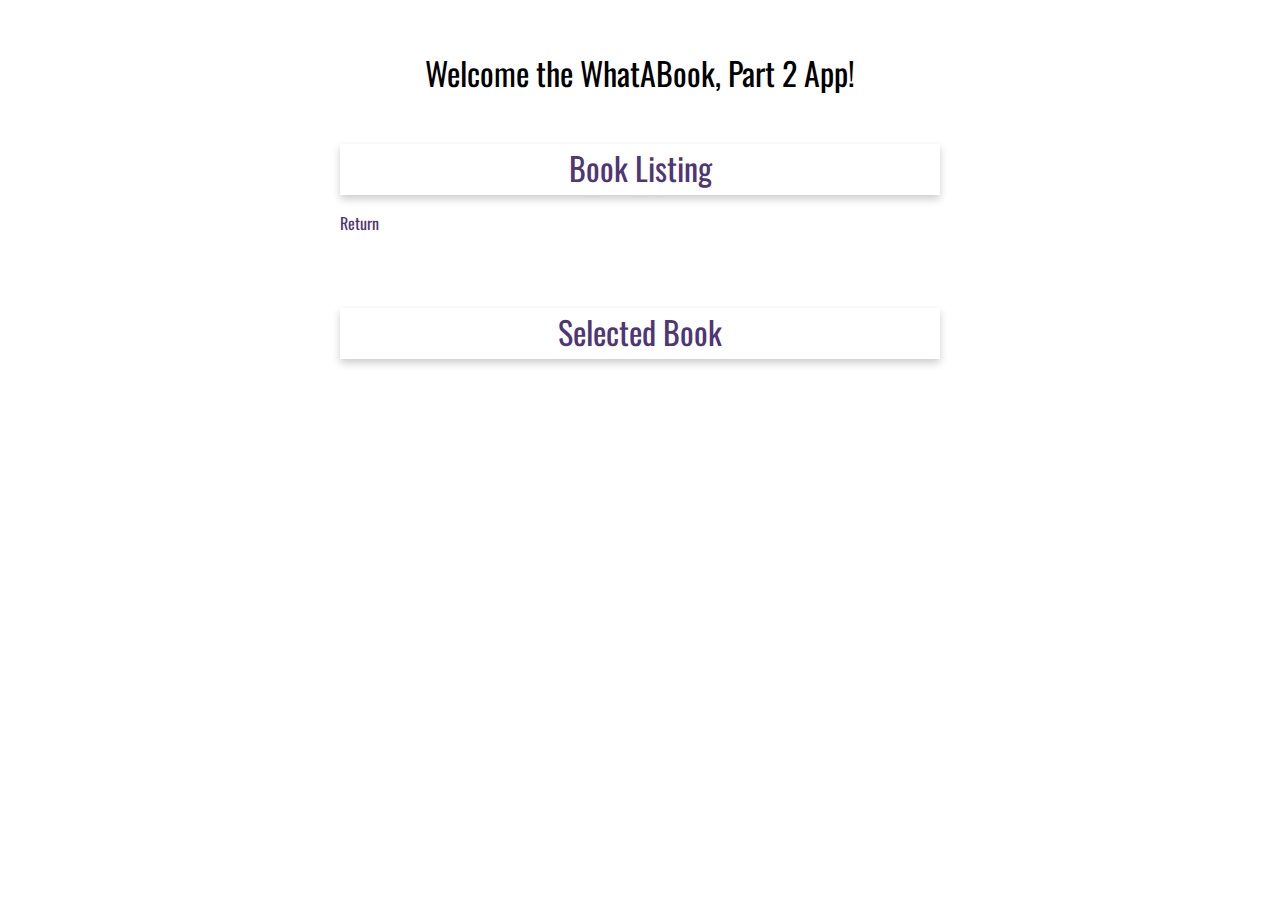
<file: week-8/Kendl-whatabook2.html>
<!--
============================================
; Title: Assignment 8.2
; File Name: Kendl-whatabook2.html
; Author: Professor Krasso 
; Date: 25 February 2022
; Modified By: Laura Kendl
; Description: This application demonstrates how to
; read and display XML data files with the WhatABook, Part 2 app.
; Resources: 
; [Ref A] MDN Web Docs: https://developer.mozilla.org/en-US/docs/Web/JavaScript/Guide/Working_with_Objects (Working with Objects)
; [Ref B] O'reilly: https://www.oreilly.com/library/view/regular-expressions-cookbook/9781449327453/ch04s13.html (4.13. Validate ISBNs)
;===========================================
-->

<!DOCTYPE html>

<html lang="en">

    <head>

        <meta charset="UTF-8">

        <title>WEB 330 - Enterprise JavaScript II</title>

        <!-- Link to External Stylesheets -->
        <link rel="stylesheet" type="text/css" href="../theme.css">
        <link rel="stylesheet" type="text/css" href="../site.css">

        <!-- Assignment-Specific External Stylesheets -->
        <link rel="stylesheet" type="text/css" href="../flex-layout.css">
        <link rel="stylesheet" type="text/css" href="./Kendl-whatabook2.css">

        <!-- Link to External JS Sources -->
        <script src="../theme.js"></script>

        <!-- Link to External Font Sources -->
        <link href="https://fonts.googleapis.com/css2?family=Oswald:wght@300;400;500;700&display=swap" rel="stylesheet">
        <link rel="stylesheet" href="https://cdnjs.cloudflare.com/ajax/libs/font-awesome/4.7.0/css/font-awesome.min.css" />

    </head>

<body class="light-theme">
    <div class="assign-container">
        <h1 class="app-header">Welcome the WhatABook, Part 2 App!</h1>    
        <div class="assign-content">

            <div class="card">          
            <div class="card-title">Book Listing</div>
                <div class="card-content" id="bookListing">

                    <!-- Populate books table here. -->
                      
                </div>  
            </div>      
         
                <p>
                    <a href="../index.html" class="return-home">Return</a>
                </p>

        </div>
    </div>
             
    <!-- Results DIV -->
    <div class="assign-container">
        <div class="assign-content"> 
            <div class="card">
                <div class="card-title">Selected Book</div>
                <div class="card-content" id="selectedBook">
                    <!-- Populate selectedBook here. -->
                </div>
            </div>
        </div>
    </div>
    

<!-- Internal JS -->

<script type="module">

// Set user-selected theme.
setSelectedTheme();

// Import HttpClient class.
import { HttpClient } from "./http-client.js";

// Instantiate a new HttpClient object and assign it 'http' variable.
let http = new HttpClient();

// Create a new variable 'isbns' and assign array of ISBN numbers.
let isbns = [
    '0345339681', // Expected result: This ISBN-10 format will display as ISBN-13 format "9780345339683" as specified in 'book' variable.
    '0007637675', // Expected result: This ISBN-10 format will display as ISBN-13 format "9780007637676" as specified in 'book' variable.
    '9780593099322',
    '9780261102361',
    '9780261102378',
    '9780590302715',
    '9780316769532',
    '9780743273565',
    '9780590405959'
]

// Define 'params' object literal. 
const params = { // Note: This object literal is written as an "object initializer" [Ref A]. 
    "bibkeys": `ISBN:${isbns.join(",")}`,
    "format": "json",
    "jscmd": "details"
};

// Call http.get function and supply with open library URL and params objects.
http.get("https://openlibrary.org/api/books", params).then(res => {
   
    // Call buildHTMLString() function, supplying it with res object and string value "table" to bind results to bookList DIV.
    document.getElementById("bookListing").innerHTML = buildHtmlString(res, "table");
  
    addIsbnClickEvents();
})

// Add catch statement to write an error to console in case of error.
.catch(e => {
    console.log(e);
})


// FUNCTION START: getBook() //
// Create function to retrieve book information.
function getBook(e) {
    e.preventDefault();
    // Create variable named 'self' with a value of 'this'.
    let self = this;
    // Create variable named 'isbn' with value of the innerText of self variable.
    let isbn = self.innerText;

    // // Build new 'params' object.
    // let paramsObject = {}; // Note: {} creates an empty object.
    // paramsObject [isbn] = book[isbn];

    // Build new 'params' object.
    const params =
        {
            "bibkeys": `ISBN:${isbn}`,
            "format": "json",
            "jscmd": "details"
        };

    // Call http.get function with open library URL and 'params' object literal and "ul" string value.
    http.get("https://openlibrary.org/api/books", params).then(res => {
        
        document.getElementById("selectedBook").innerHTML = buildHtmlString(res, "ul");
    })

    // Add catch statement to write an error to console in case of error.
    .catch(e => {
        console.log(e);
    })
}
// FUNCTION END: getBook() //


// FUNCTION START: buildHtmlString() //
// Build HTML table.
function buildHtmlString(res, format) {
   
    // Create tableString variable.
    let tableString = `
    <table id="bookTable" class="table">
        <tr>
            <th>ISBN</th>
            <th>Title</th>
            <th>Description</th>
            <th>Pages</th>
            <th>Authors</th>
        </tr>  
        `;

        // Create ulString variable with empty string.
        let ulString = "";

        // This 'for...in' statement iterates over the res variable and appends each object to the ulString and tableString variables.
        for (let key in res) {

            ulString += "<ul>";

            if (res.hasOwnProperty(key)) {

                // Create the authors array.
                let authors = [];

                if (res[key].details.authors) {
                    authors = res[key].details.authors.map(function(author) {
                        return author.name;
                    })
                }
           
                // Define the book variable.
                let book = {
                    isbn: res[key].details.isbn_13 ? res[key].details.isbn_13 : res[key].details.isbn_10, // Note: ISBN formats are either "ISBN-13" or "ISBN-10" (older format) [Ref B].
                    title: res[key].details.title,
                    description: res[key].details.subtitle ? res[key].details.subtitle : "N/A",
                    pages: res[key].details.number_of_pages ? res[key].details.number_of_pages : "N/A",
                    authors: authors.join(", ")
                }

                ulString += `
                <li><b>ISBN:</b> ${book.isbn}</li>
                <li><b>Title:</b> ${book.title}</li>
                <li><b>Description:</b> ${book.description}</li>
                <li><b>Pages:</b> ${book.pages}</li>
                <li><b>Authors:</b> ${book.authors}</li> 
                `;

                tableString += `
                <tr>
                    <td><a href="#" class="isbn-link">${book.isbn}</a></td>
                    <td>${book.title}</td>
                    <td>${book.description}</td>
                    <td>${book.pages}</td>
                    <td>${book.authors}</td>
                </tr>
                `;
            }
        }

        // Close HTML table string.
        ulString += "</ul>";
        tableString += "</table>";

        // Format check.
        if (format === "table") {
            return tableString;
        } else {
            return ulString;
        }
}
// FUNCTION END: buildHtmlString() //

// FUNCTION START: addIsbnClickEvents() //
function addIsbnClickEvents() {
    let viewButtons = document.querySelectorAll("#bookTable tbody .isbn-link");

    // Create a standard 'for' loop with event listeners for "click" with the anchorClicked() function.
    for (let index= 0; index < viewButtons.length; index++) {
        let viewButton = viewButtons[index];
        viewButtons[index].addEventListener("click", getBook);
    }
} // FUNCTION END: addIsbnClickEvents() //

       </script>
    </body>
</html>
</file>
<file: theme.css>
/*
============================================
; Title: theme.css
; Author: Professor Krasso 
; Date: 6 January 2022
; Modified By: Laura Kendl
; Description: Demonstrates how to create CSS variables for website themes
;===========================================
*/

/**
    Styles added per the theme.css in the WEB-330 GitHub repository and per the requirements in the Web 330 HTML, CSS, and JavaScript Requirements document.
 */

 body.light-theme {
    --text-color: #000;
    --background-color: #FFF;
    --anchor-color: #4F3674;
    --h1-background-color: #3C275A;
    --h1-border-color: #D6A800;
    --heading-background-color: #3C275A;
    --heading-color: #FFF;
    --heading-border-color: #D6A800;
    --anchor-hover-color: #4F3674;
    --anchor-hover-background-color: #D6A800;
    --card-background-color: #FFF;
    --card-title-color: #4F3674;
    --btn-background-color: #4F3674;
    --btn-color: #FFF;
    --btn-hover-background-color: #D6A800;
    --btn-hover-color: #4F3674;
    --input-border-color: #CCC;
    /** 
     Added for Assignment 4.2
    */
     --table-header-background-color: #4F3674;
     --table-header-color: #FFF;
     --table-border-color: #DDD;
     --table-hover-background-color: #D6A800;
     --table-hover-color: #4F3674;
    /** 
     Added for Return Link in Assignments
    */
    --anchor-color-visited: #3C275A;
    --anchor-color-hover: #D6A800;

}

body.dark-theme {
    --text-color: #fafafa;
    --background-color: #303030;
    --anchor-color: #FFF;
    --h1-background-color: #9C27B0;
    --h1-border-color: #9C27B0;
    --heading-background-color: #424242;
    --heading-color: #FFF;
    --heading-border-color: #424242;
    --anchor-hover-color: #D176E1;
    --anchor-hover-background-color: #303030;
    --card-background-color: #424242;
    --card-title-color: #D176E1;
    --btn-background-color: #D176E1;
    --btn-color: #FFF;
    --btn-hover-background-color: #7D4787;
    --btn-hover-color: #FFF;
    --input-border-color: #303030;
    /** 
     Added for Assignment 4.2
    */
    --table-header-background-color: #D176E1;
    --table-header-color: #FFF;
    --table-border-color: #303030;
    --table-hover-background-color: #7D4787;
    --table-hover-color: #FFF;

     /** 
     Added for Return Link in Assignments
    */
    --anchor-color-visited: #FFF;
    --anchor-color-hover: #D176E1;
}

body {
    color: var(--text-color);
    background: var(--background-color);
}

#icon-mode:hover {
    cursor: pointer;
}

#container {
    margin-top: 50px;
    margin-left: 100px;
    margin-right: 100px;
}

#icon-text {
    padding-left: 10px;
}

.pull-right {
    float: right;
}

a {
    color: var(--anchor-color);
    text-decoration: none;
}

a:hover {
    color: var(--anchor-hover-color);
    background: var(--anchor-hover-background-color);
}

h1 {
    color: var(--heading-color);
    background: var(--h1-background-color);
    padding: 10px;
    border: solid 1px var(--h1-border-color);
}

h2, h3, h4 {
    color: var(--heading-color);
    background: var(--heading-background-color);
    padding: 10px;
    border: solid 1px var(--heading-border-color);
}

/**
    Styles added per the requirements in the Web 330 HTML, CSS, and JavaScript Requirements document.
 */

 body {
    font-family: 'Oswald', Verdana, Arial, sans-serif;
}

.card {
    box-shadow: 0 4px 8px 0 rgba(0, 0, 0, 0.2);
    transition: 0.3s;
    background: var(--card-background-color);
}

.card-title {
    text-align: center;
    font-size: 2em;
    color: var(--card-title-color);
    font-weight: 400;
}

.card-content {
    padding: 2px 16px;
}

.card:hover {
    box-shadow: 0 8px 16px 0 rgba(0, 0, 0, 0.2);
}

.btn {
    border: none;
    text-align: center;
    text-decoration: none;
    display: inline-block;
    font-size: 16px;
    margin: 4px 2px;
    cursor: pointer;
    padding: 15px 32px;
    color: #000;
}

.btn-primary {
    background-color: var(--btn-background-color);
    color: var(--btn-color);
}

.btn-primary:hover {
    background-color: var(--btn-hover-background-color);
    color: var(--btn-hover-color);
}

.input {
    padding: 12px 20px;
    margin: 8px 0;
    display: inline-block;
    border: 1px solid var(--input-border-color);
    border-radius: 4px;
    box-sizing: border-box;
}

.drop-down-menu {
    padding: 12px 20px;
    margin: 8px 0;
    display: inline-block;
    border: 1px solid var(--input-border-color);
    border-radius: 4px;
    box-sizing: border-box;
}

/** 
 Added for Assignment 4.2
*/
table {
    border-collapse: collapse;
    width: 100%;
    margin-bottom: 30px;
}

th {
    padding-left: 12px;
    padding-top: 12px;
    padding-bottom: 12px;
    text-align: left;
    background-color: var(--table-header-background-color);
    color: var(--table-header-color);
}

th, td {
    border: 1px solid var(--table-border-color);
}

tr:hover {
    background: var(--table-hover-background-color);
    color: var(--table-hover-color);
    cursor: pointer;
}
</file>
<file: site.css>
/*
============================================
; Title: site.css
; Author: Professor Krasso 
; Date: 6 January 2022
; Modified By: Laura Kendl
; Description: Global stylesheet
===========================================
*/

/**
    Styles added per the requirements in the Web 330 HTML, CSS, and JavaScript Requirements document.
 */
.app-header {
    text-align: center;
    font-weight: 400;
    border: none;
    color: inherit;
    background-color: inherit;
}

.return-home:link {
    color: var(--anchor-color);
    text-decoration: none;
}

.return-home:hover {
    background-color: var(--anchor-color-hover);
    color: var(--anchor-color);
} 

.return-home:visited {
    color: var(--anchor-color-visited);
}

.form {
    display: inline-grid;
    grid-template-columns: auto;
}

.form-field {
    padding: 20px;
}

.full-width {
    width: 100%;
}

/**
    Styles added per the instructions in Assign_1.
 */

#icon-mode:hover {
    cursor: pointer;
}

#container {
    margin-top: 50px;
    margin-left: 100px;
    margin-right: 100px;
    padding: 10px;
}

#icon-text {
    padding-left: 10px;
}

.pull-right {
    float: right;
}

/**
    Styles added per the instructions in the Web 330 HTML, CSS, and JavaScript Requirements document.
 */

.assign-container {
    padding: 10px;
}

.assign-content {
    width: 600px;
    margin: 3% auto 0;
}

.assign-results-text {
    text-align: center;
    font-size: 28px;
}
</file>
<file: week-3/restaurant.css>
/*
============================================
; Title: restaurant.css
; Author: Professor Krasso 
; Date: 17 January 2022
; Modified By: Laura Kendl
; Description: CSS for Assignment 3.2 - Restaurant App.
; Resources: 
; W3schools: https://www.w3schools.com/css/css_grid.asp (CSS Grid Layout Module)
===========================================
*/

 #menu {
    display: grid;
    grid-template-columns: auto auto;
    grid-gap: 20px;
    padding: 10px;
}
</file>
<file: week-4/Kendl-calorie.css>
/*
============================================
; Title: Kendl-calorie.css
; Author: Professor Krasso 
; Date: 27 January 2022
; Modified By: Laura Kendl
; Description: CSS for Assignment 4 .2 - Calorie App.
; Resources: 
; 
===========================================
*/

 #foodList {
    float: right;
    color: #DF546A;
    font-size: 12px;
    letter-spacing: 2px;
}
</file>
<file: week-5/Kendl-bobs-auto-repair.css>
/*
============================================
; Title: Assignment 5.2
; File Name: Kendl-bobs-auto-repair.css
; Author: Professor Krasso 
; Date: 31 January 2022
; Modified By: Laura Kendl
; Description: CSS for Bob's Automotive Repair Shop.
; Resources: 
;
===========================================
*/

 #cart-message {
    float: right;
    color: #DF546A;
    font-size: 12px;
    letter-spacing: 2px;
}

i:hover {
    cursor: pointer;
}
</file>
<file: week-6/Kendl-future-value.css>
/**
============================================
; Title: Kendl-future-value.css
; Author: Professor Krasso 
; Date: 7 February 2022
; Modified By: Laura Kendl
; Description: CSS for Assignment 6.2 - Future Value App.
; Resources:
; [Ref A] W3schools: https://www.w3schools.com/css/css_inline-block.asp (CSS Layout - display: inline-block)
;===========================================
*/

.danger {
    float: right;
    color: #DF546A;
    font-size: 12px;
    letter-spacing: 2px;
}

.form-label {
    display: inline-block;
    padding-top: 1rem;
}

/** Note [Ref A]:

    Compared to display: inline, the major difference is that display: inline-block allows to set a width and height on the element.

    Also, with display: inline-block, the top and bottom margins/paddings are respected, but with display: inline they are not.

    Compared to display: block, the major difference is that display: inline-block does not add a line-break after the element, so the element can sit next to other elements.
*/
</file>
<file: week-8/Kendl-whatabook2.css>
/**
============================================
; Title: Assignment 8.2
; File Name: Kendl-whatabook2.css
; Author: Professor Krasso 
; Date: 25 February 2022
; Modified By: Laura Kendl
; Description: CSS for Assignment 8.2 - WhatABook, Part 2.
;===========================================
*/

ul {
    list-style-type: none;
}

th {
    padding: 5px;
}

td {
    padding: 5px;
}
</file>
<file: flex-layout.css>
/**
============================================
 Title: flex-layout.css
    Author: Professor Krasso
    Date: 2/4/2021
    Description: Styling to build a reusable flex layout; inspired by Bootstrap and Angular FlexLayout
    Sources:
        Bootstrap: https://github.com/twbs/bootstrap
        Angular FlexLayout: https://github.com/angular/flex-layout
;======================================
*/

 :root {
    --col-1: 8.33%;
    --col-2: 16.66%;
    --col-3: 25%;
    --col-4: 33.33%;
    --col-5: 41.66%;
    --col-6: 50%;
    --col-7: 58.33%;
    --col-8: 66.66%;
    --col-9: 75%;
    --col-10: 83.33%;
    --col-11: 91.66%;
    --col-12: 100%;
}

.container {
    margin-right: auto;
    margin-left: auto;
    width: 100%;
}

.row {
    box-sizing: border-box;
    display: flex;
    flex-wrap: wrap;
    margin-right: -0.5rem;
    margin-left: -0.5rem;
}

.row > * {
    box-sizing: border-box;
    flex-shrink: 0;
    width: 100%;
    max-width: 100%;
    margin-top: 10px;
}

.col-1,
.col-2,
.col-3,
.col-4,
.col-5,
.col-6,
.col-7,
.col-8,
.col-9,
.col-10,
.col-11,
.col-12 {
    flex: 0 0 auto;
    padding-right: .5rem;
    padding-left: .5rem;
}

.col-1 { width: var(--col-1); }
.col-2 { width: var(--col-2); }
.col-3 { width: var(--col-3); }
.col-4 { width: var(--col-4); }
.col-5 { width: var(--col-5); }
.col-6 { width: var(--col-6); }
.col-7 { width: var(--col-7); }
.col-8 { width: var(--col-8); }
.col-9 { width: var(--col-9); }
.col-10 { width: var(--col-10); }
.col-11 { width: var(--col-11); }
.col-12 { width: var(--col-12); }
</file>
